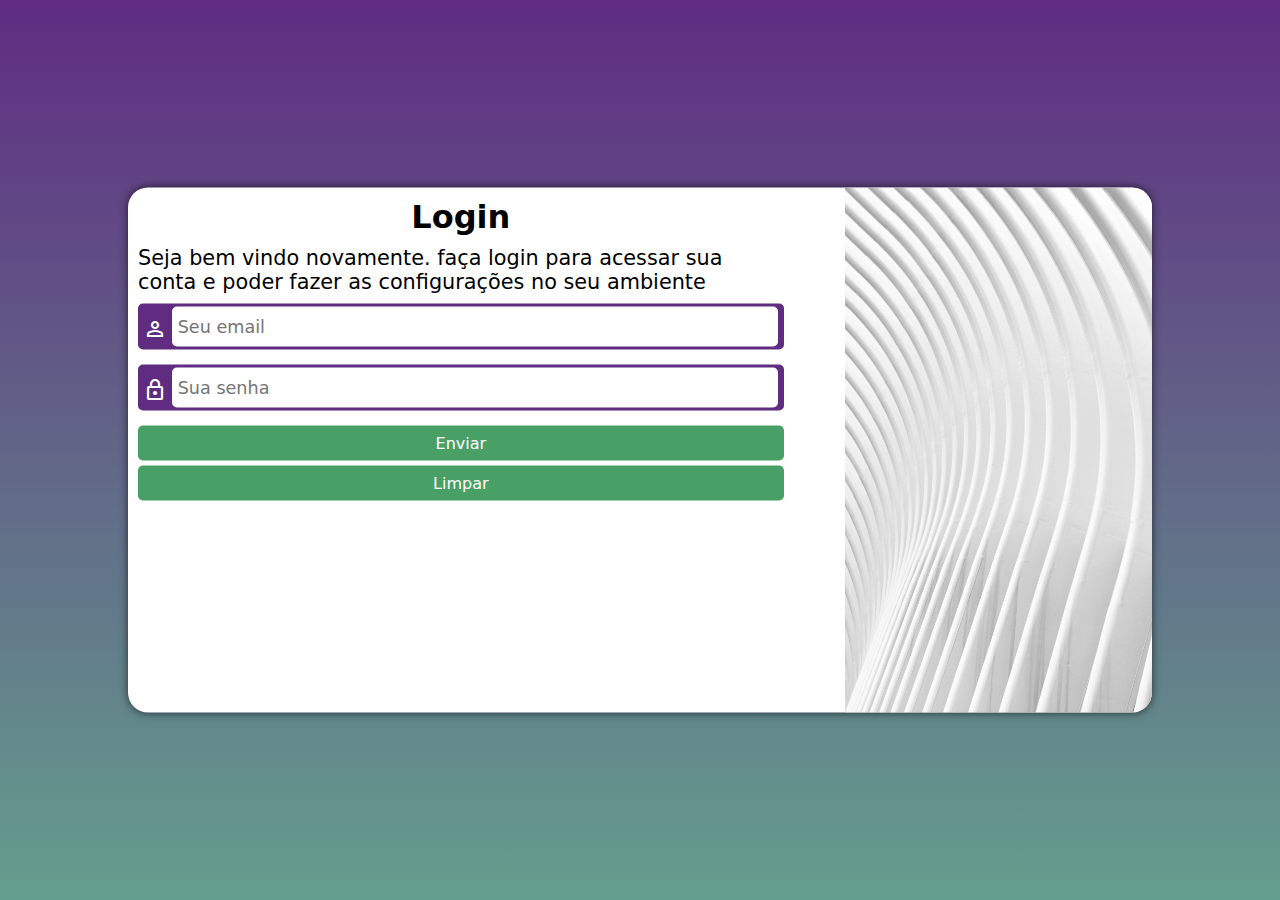
<file: index.html>
<!DOCTYPE html>
<html lang="pt-br">
<head>
    <meta charset="UTF-8">
    <meta name="viewport" content="width=device-width, initial-scale=1.0">
    <title>formulario</title>
    <link rel="stylesheet" href="estilos/style.css">
     <link rel="stylesheet" href="https://fonts.googleapis.com/css2?family=Material+Symbols+Outlined" />

</head>
<body>
    <main>
        <section id="img">
        </section>
        <section id="formulario">
            <h2>Login</h2>
            <p>
                Seja bem vindo novamente. faça login para acessar sua conta e poder fazer as configurações no seu ambiente
            </p>
            <form action="cadastro.php" method="post">
                <div>
                    <span class="material-symbols-outlined">person</span>

                    <input type="email" name="email" id="iemail" placeholder=" Seu email" minlength="11" required>
                </div>
                <div>
                    <span class="material-symbols-outlined">lock</span>

                    <input type="password" name="senha" id="isenha" placeholder=" Sua senha" minlength="6" required>
                </div>
                <button>Enviar</button>
                <button>Limpar</button>
            </form>
        </section>
    </main>
</body>
</html>
</file>
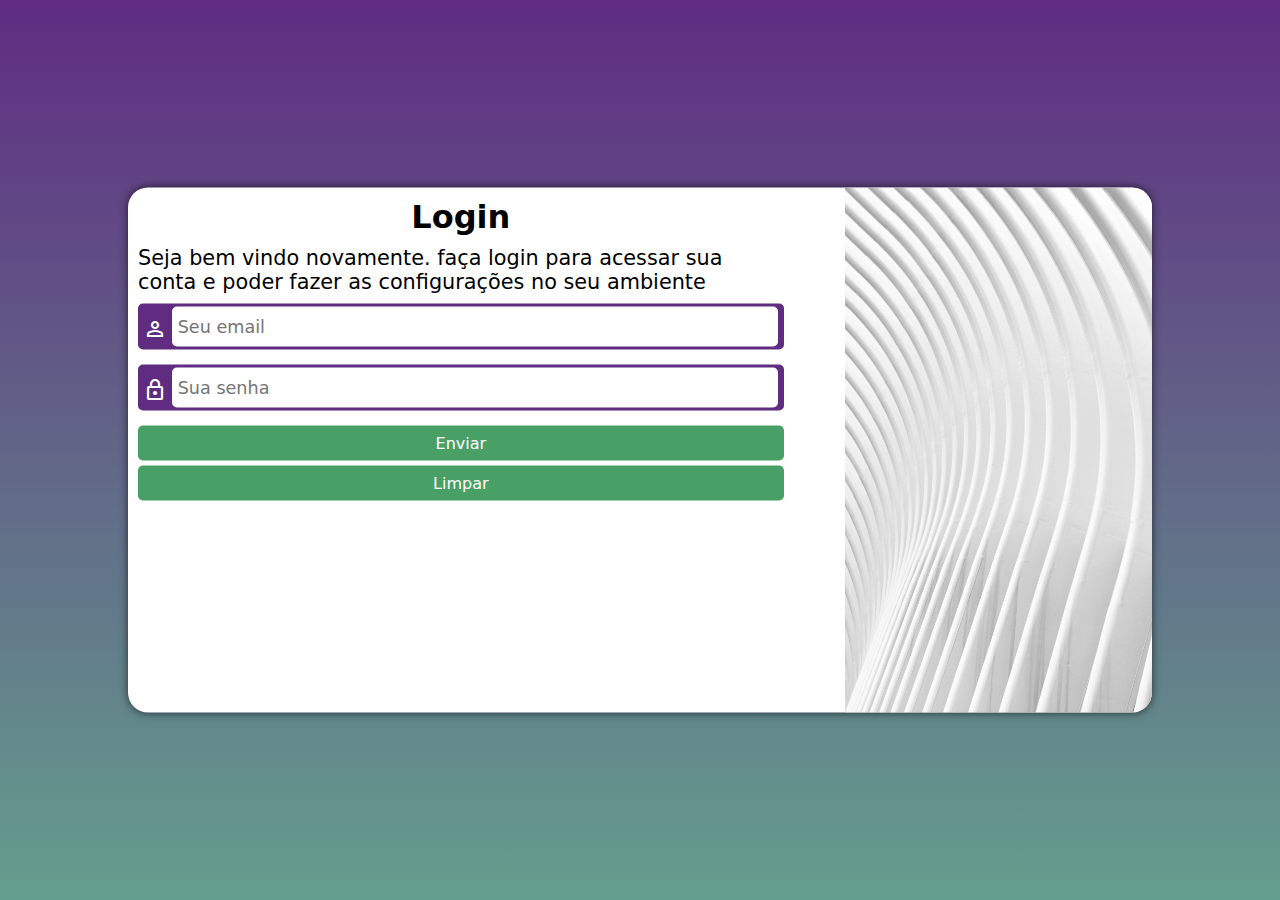
<file: copia.html>
<!DOCTYPE html>
<html lang="en">
<head>
    <meta charset="UTF-8">
    <meta name="viewport" content="width=device-width, initial-scale=1.0">
    <title>formulario</title>
    <link rel="stylesheet" href="copia/style.css">
     <link rel="stylesheet" href="https://fonts.googleapis.com/css2?family=Material+Symbols+Outlined" />

</head>
<body>
    <main>
        <section id="img">
        </section>
        <section id="formulario">
            <h2>Login</h2>
            <p>
                Seja bem vindo novamente. faça login para acessar sua conta e poder fazer as configurações no seu ambiente
            </p>
            <form action="cadastro.php" method="post">
                <div>
                    <span class="material-symbols-outlined">person</span>

                    <input type="email" name="email" id="iemail" placeholder=" Seu email">
                </div>
                <div>
                    <span class="material-symbols-outlined">lock</span>

                    <input type="password" name="senha" id="isenha" placeholder=" Sua senha">
                </div>
                <button>Enviar</button>
                <button>Limpar</button>
            </form>
        </section>
    </main>
</body>
</html>
</file>
<file: estilos/style.css>
@charset "UTF-8";
/*
    Paleta de Cores

    verde: #49a09d
    lilás: #5f2c82
  */
*{
    padding: 0;
    margin: 0;
    box-sizing: border-box;
    font-family: system-ui, -apple-system, BlinkMacSystemFont, 'Segoe UI', Roboto, Oxygen, Ubuntu, Cantarell, 'Open Sans', 'Helvetica Neue', sans-serif;
}
body, html{
    width: 100vw;
    height: 100vh;
    background-color:#5f2c82 ;
}
main{
    position: relative;
    height: 525px;
    width: 250px;
    background-color: white;
    border-radius: 20px;
    left: 50%;
    top: 50%;
    overflow: hidden;
    box-shadow: 0px 0px 9px rgba(0, 0, 0, 0.632);
    transition: width 0.3s, height 0.3s;
    transform: translate(-50%, -50%);
}
section#img{
    background-image: url('../imagens/pexels-gdtography-277628-911738.jpg');
    background-size: cover;
    background-position: center center;
    height: 180px;
}
section#formulario{
    padding: 10px;
}
h2{
    text-align: center;
    margin-bottom: 10px;
}
p{
    margin-bottom: 10px;
}
div{
    width: 100%;
    background-color: #5f2c82;
    margin-bottom: 10px;
    border-radius:5px ; 
    padding: 3px 5px;
}
span{
    color: white;
    line-height: 40px;
    vertical-align: middle;
}
div > input{
    width: calc(100% - 30px);
    height: 40px;
    border-radius: 5px;
    border:none;
    font-size: 1.1em;
}
button{
    display: block;
    width: 100%;
    margin-bottom: 5px;
    height: 35px;
    font-family: system-ui, -apple-system, BlinkMacSystemFont, 'Segoe UI', Roboto, Oxygen, Ubuntu, Cantarell, 'Open Sans', 'Helvetica Neue', sans-serif;
    font-size: 1em;
    border: none;
    background-color:#49a066 ;
    color: white;
    border-radius: 5px;
    transition: background-color 0.3s;
}
button:hover{
    background-color: #6da580;
    cursor: pointer;
}
/* -----------------------TABLET--------------- */
@media  screen and (min-width:768px) and (max-width:992px){
    body, html{
        background-image: linear-gradient(to bottom, #5f2c82, #649e8d);
    }
    
    main{
        width: 90%;
    }
    section#img{
        float: right;
        width: 30%;
        height: 100%;
    }
    section#formulario{
        float: left;
        width: 65%;
        height: 100%;
    }
    div{
        margin-bottom: 15px;
    }
}
/* -------------- PC ------------------------- */
@media screen and (min-width:992px) {
    body, html{
        background-image: linear-gradient(to bottom, #5f2c82, #649e8d);
    }
    main{
        width: 80%;
        max-width: 1200px;
    }
    section#img{
        float: right;
        width: 30%;
        height: 100%;
    }
    p{
        font-size: 1.3em;
    }
    h2{
      font-size: 2em;  
    }
    section#formulario{
        float: left;
        width: 65%;
        height: 100%;
    }
    div{
        margin-bottom: 15px;
    }
}
</file>
<file: copia/style.css>
@charset "UTF-8";
/*
    Paleta de Cores

    verde: #49a09d
    lilás: #5f2c82
  */
*{
    padding: 0;
    margin: 0;
    box-sizing: border-box;
    font-family: system-ui, -apple-system, BlinkMacSystemFont, 'Segoe UI', Roboto, Oxygen, Ubuntu, Cantarell, 'Open Sans', 'Helvetica Neue', sans-serif;
}
body, html{
    width: 100vw;
    height: 100vh;
    background-color:#5f2c82 ;
}
main{
    position: relative;
    height: 525px;
    width: 250px;
    background-color: white;
    border-radius: 20px;
    left: 50%;
    top: 50%;
    overflow: hidden;
    box-shadow: 0px 0px 9px rgba(0, 0, 0, 0.632);
    transition: width 0.3s, height 0.3s;
    transform: translate(-50%, -50%);
}
section#img{
    background-image: url('../imagens/pexels-gdtography-277628-911738.jpg');
    background-size: cover;
    background-position: center center;
    height: 180px;
}
section#formulario{
    padding: 10px;
}
h2{
    text-align: center;
    margin-bottom: 10px;
}
p{
    margin-bottom: 10px;
}
div{
    width: 100%;
    background-color: #5f2c82;
    margin-bottom: 10px;
    border-radius:5px ; 
    padding: 3px 5px;
}
span{
    color: white;
    line-height: 40px;
    vertical-align: middle;
}
div > input{
    width: calc(100% - 30px);
    height: 40px;
    border-radius: 5px;
    border:none;
    font-size: 1.1em;
}
button{
    display: block;
    width: 100%;
    margin-bottom: 5px;
    height: 35px;
    font-family: system-ui, -apple-system, BlinkMacSystemFont, 'Segoe UI', Roboto, Oxygen, Ubuntu, Cantarell, 'Open Sans', 'Helvetica Neue', sans-serif;
    font-size: 1em;
    border: none;
    background-color:#49a066 ;
    color: white;
    border-radius: 5px;
    transition: background-color 0.3s;
}
button:hover{
    background-color: #6da580;
    cursor: pointer;
}
/* -----------------------TABLET--------------- */
@media  screen and (min-width:768px) and (max-width:992px){
    body, html{
        background-image: linear-gradient(to bottom, #5f2c82, #649e8d);
    }
    
    main{
        width: 90%;
    }
    section#img{
        float: right;
        width: 30%;
        height: 100%;
    }
    section#formulario{
        float: left;
        width: 65%;
        height: 100%;
    }
    div{
        margin-bottom: 15px;
    }
}
@media screen and (min-width:992px) {
    body, html{
        background-image: linear-gradient(to bottom, #5f2c82, #649e8d);
    }
    main{
        width: 80%;
        max-width: 1200px;
    }
    section#img{
        float: right;
        width: 30%;
        height: 100%;
    }
    p{
        font-size: 1.3em;
    }
    h2{
      font-size: 2em;  
    }
    section#formulario{
        float: left;
        width: 65%;
        height: 100%;
    }
    div{
        margin-bottom: 15px;
    }
}
</file>
